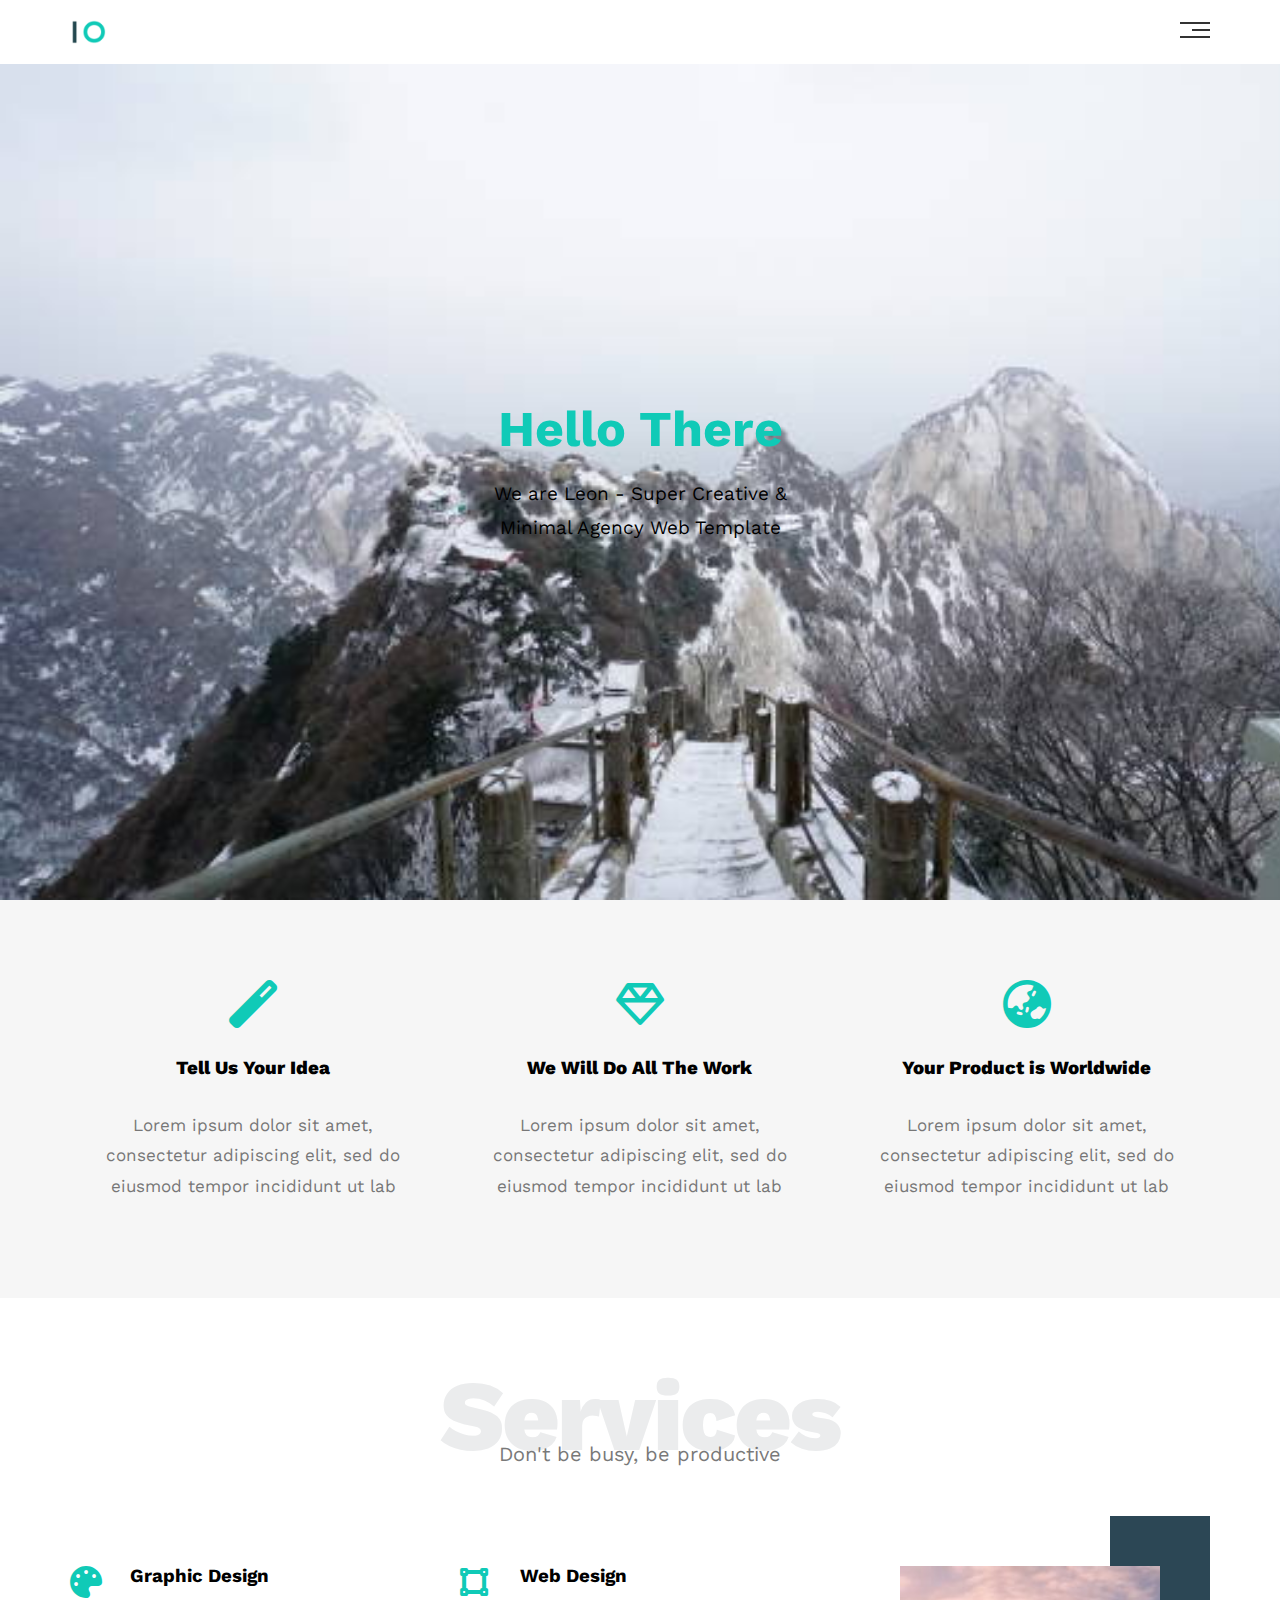
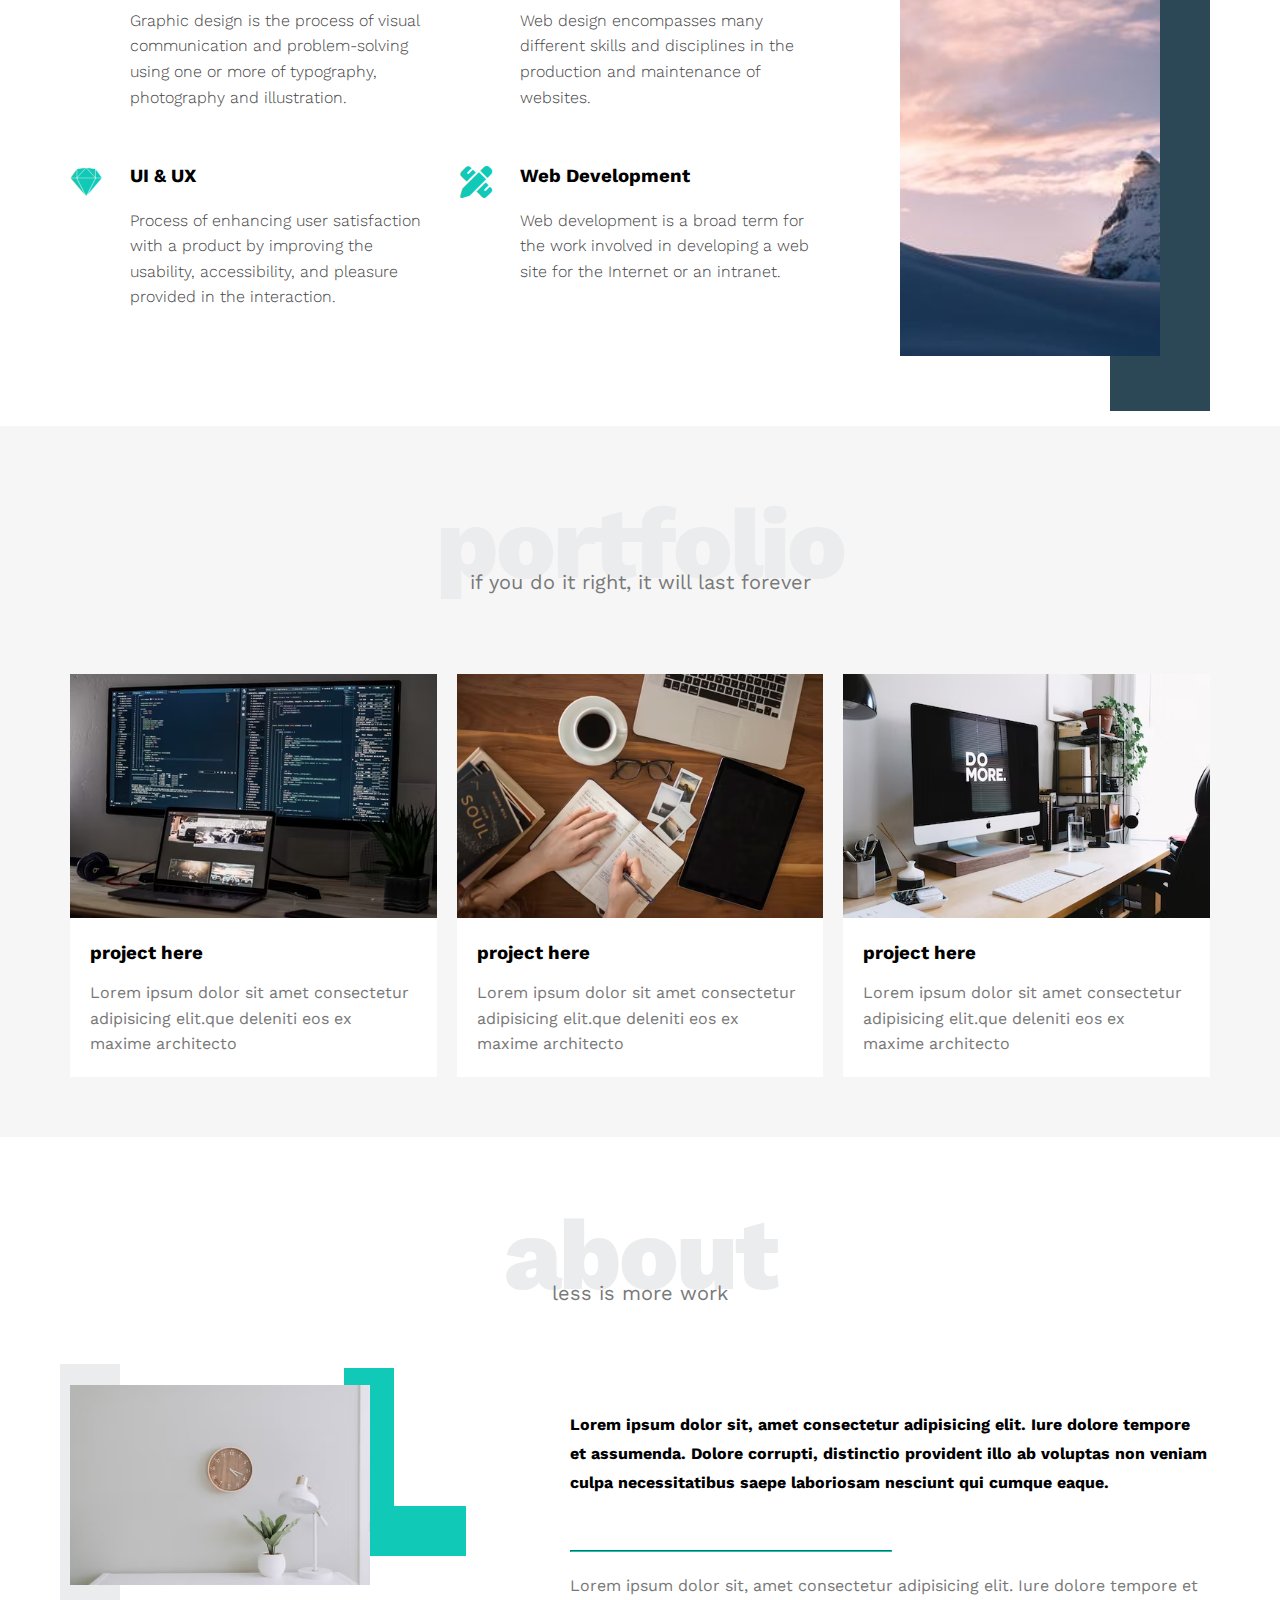
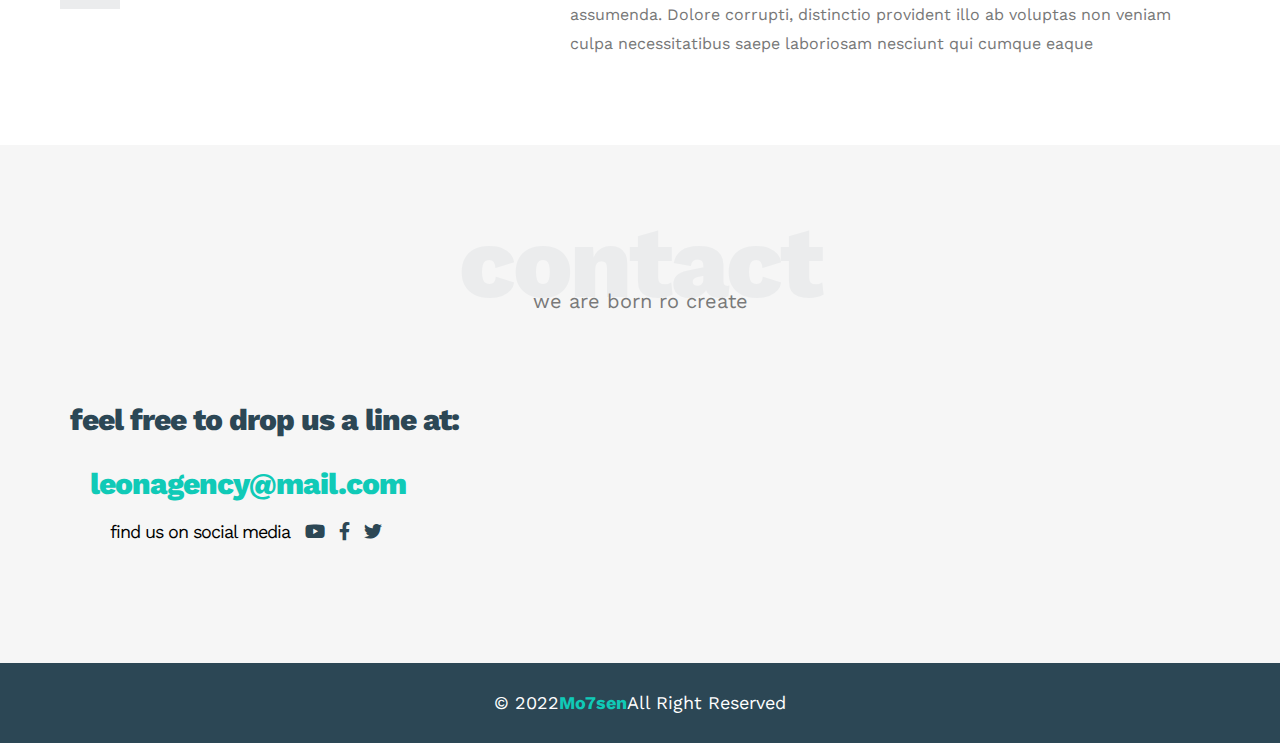
<file: index.html>
<!DOCTYPE html>
<html lang="en">

<head>
    <meta charset="UTF-8">
    <meta http-equiv="X-UA-Compatible" content="IE=edge">
    <meta name="viewport" content="width=device-width, initial-scale=1.0">
    <title>Document</title>
    <!-- main template css file-->
    <link rel="stylesheet" href="css/leon.css">
    <!--render all elements normally-->
    <link rel="stylesheet" href="css/normalize.css">
    <!--font awesome library-->
    <link rel="stylesheet" href="css/all.min.css">
    <link rel="preconnect" href="https://fonts.googleapis.com">
    <!--google fonts-->
    <link rel="preconnect" href="https://fonts.gstatic.com" crossorigin>
    <link
        href="https://fonts.googleapis.com/css2?family=Cairo&family=Open+Sans:ital@0;1&family=Work+Sans:wght@200;300;400;500;600;700;800&display=swap"
        rel="stylesheet">
</head>

<body>
    <div class="header">
        <div class="container">
            <img class="logo" src="images/logo.png" alt="" />
            <div class="links">
                <span class="icon">
                    <span></span>
                    <span></span>
                    <span></span>
                </span>
                <ul>
                    <li><a href="#services">Services</a></li>
                    <li><a href="#portfolio">Portfolio</a></li>
                    <li><a href="#about">About</a></li>
                    <li><a href="#contact">Contact</a></li>
                </ul>
            </div>
        </div>
    </div>
    <div class="landing">
        <div class="intro-text">
            <h1>Hello There</h1>
            <p>We are Leon - Super Creative & Minimal Agency Web Template</p>
        </div>
    </div>
    <!--start features-->
    <div class="features">
        <div class="container">
            <div class="feat">
                <i class="fas fa-magic fa-3x"></i>
                <h3>Tell Us Your Idea</h3>
                <p>Lorem ipsum dolor sit amet, consectetur adipiscing elit, sed do eiusmod tempor incididunt ut lab</p>
            </div>
            <div class="feat">
                <i class="far fa-gem fa-3x"></i>
                <h3>We Will Do All The Work</h3>
                <p>Lorem ipsum dolor sit amet, consectetur adipiscing elit, sed do eiusmod tempor incididunt ut lab</p>
            </div>
            <div class="feat">
                <i class="fas fa-globe-asia fa-3x"></i>
                <h3>Your Product is Worldwide</h3>
                <p>Lorem ipsum dolor sit amet, consectetur adipiscing elit, sed do eiusmod tempor incididunt ut lab</p>
            </div>
        </div>
    </div>
    <!--end features-->
    <!-- Start Services -->
    <div class="services" id="services">
        <div class="container">
            <h2 class="special-heading">Services</h2>
            <p>Don't be busy, be productive</p>
            <div class="services-content">
                <div class="col">
                    <!-- Start Service -->
                    <div class="srv">
                        <i class="fas fa-palette fa-2x"></i>
                        <div class="text">
                            <h3>Graphic Design</h3>
                            <p>
                                Graphic design is the process of visual communication and problem-solving using one or
                                more of
                                typography, photography and illustration.
                            </p>
                        </div>
                    </div>
                    <div class="srv">
                        <i class="fab fa-sketch fa-2x"></i>
                        <div class="text">
                            <h3>UI & UX</h3>
                            <p>
                                Process of enhancing user satisfaction with a product by improving the usability,
                                accessibility, and
                                pleasure provided in the interaction.
                            </p>
                        </div>
                    </div>
                    <!-- End Service -->
                </div>
                <div class="col">
                    <!-- Start Services -->
                    <div class="srv">
                        <i class="fas fa-vector-square fa-2x"></i>
                        <div class="text">
                            <h3>Web Design</h3>
                            <p>
                                Web design encompasses many different skills and disciplines in the production and
                                maintenance of
                                websites.
                            </p>
                        </div>
                    </div>
                    <div class="srv">
                        <i class="fas fa-pencil-ruler fa-2x"></i>
                        <div class="text">
                            <h3>Web Development</h3>
                            <p>
                                Web development is a broad term for the work involved in developing a web site for the
                                Internet or an
                                intranet.
                            </p>
                        </div>
                    </div>
                    <!-- End Services -->
                </div>
                <div class="col">
                    <div class="image image-column">
                        <img src="images/866-200x300.jpg" alt="" />
                    </div>
                </div>
            </div>
        </div>
    </div>
    <!-- End Services -->
    <!--start portfolio-->
    <div class="portfolio" id="portfolio">
        <div class="container">
            <h2 class="special-heading">portfolio</h2>
            <p>if you do it right, it will last forever</p>
            <div class="portfolio-content">
                <div class="card">
                    <img src="images/photo1-.avif" alt="">
                    <div class="info">
                        <h3>project here</h3>
                        <p>Lorem ipsum dolor sit amet consectetur adipisicing elit.que deleniti eos ex maxime architecto
                        </p>
                    </div>
                </div>
                <div class="card">
                    <img src="images/photo2-.avif" alt="">
                    <div class="info">
                        <h3>project here</h3>
                        <p>Lorem ipsum dolor sit amet consectetur adipisicing elit.que deleniti eos ex maxime architecto
                        </p>
                    </div>
                </div>
                <div class="card">
                    <img src="images/photo3-.avif" alt="">
                    <div class="info">
                        <h3>project here</h3>
                        <p>Lorem ipsum dolor sit amet consectetur adipisicing elit.que deleniti eos ex maxime architecto
                        </p>
                    </div>
                </div>
            </div>
        </div>
    </div>
    <!--end portfolio-->
    <!--stert about-->
    <div class="about" id="about">
        <div class="container">
            <h2 class="special-heading">about</h2>
            <p>less is more work</p>
            <div class="about-content">
                <div class="image">
                    <img src="images/photo cc-.avif" alt="">
                </div>
                <div class="text">
                    <p>Lorem ipsum dolor sit, amet consectetur adipisicing elit. Iure dolore tempore et
                        assumenda.
                        Dolore
                        corrupti, distinctio provident illo ab voluptas non veniam culpa necessitatibus saepe laboriosam
                        nesciunt qui cumque eaque.</p>
                    <hr>
                    <p>Lorem ipsum dolor sit, amet consectetur adipisicing elit. Iure dolore tempore et assumenda.
                        Dolore
                        corrupti, distinctio provident illo ab voluptas non veniam culpa necessitatibus saepe laboriosam
                        nesciunt qui cumque eaque</p>
                </div>
            </div>
        </div>

    </div>
    <!--end about-->
    <!--start contact-->
    <div class="contact" id="contact">
        <div class="container">
            <h2 class="special-heading">contact</h2>
            <p>we are born ro create</p>
            <div class="info">
                <p class="lable">feel free to drop us a line at:</p>
                <a href="mailto:leonagency@mail.com" class="link">leonagency@mail.com</a>
                <div class="social">
                    find us on social media
                    <i class="fab fa-youtube"></i>
                    <i class="fab fa-facebook-f"></i>
                    <i class="fab fa-twitter"></i>
                </div>
            </div>
        </div>
    </div>

    <!--end contact-->
    <!--start footer-->
    <div class="footer">
        &copy; 2022 <span>Mo7sen</span> All Right Reserved
    </div>
    <!--end footer-->
</body>

</html>
</file>
<file: css/leon.css>
/* Start Variables */
:root {
    --main-color: #10cab7;
    --secondary-color: #2c4755;
    --section-padding: 60px;
    --section-background: #f6f6f6;
    --main-duration: 0.3s;
    
  }
  /* End Variables */
  /* Start Global Rules */
  * {
    -webkit-box-sizing: border-box;
    -moz-box-sizing: border-box;
    box-sizing: border-box;
  }
  html {
    scroll-behavior: smooth;
  }
  body {
    font-family: "Work Sans", sans-serif;
  }
  .container {
    padding-left: 15px;
    padding-right: 15px;
    margin-left: auto;
    margin-right: auto;
  }
  /* Small */
  @media (min-width: 768px) {
    .container {
      width: 750px;
    }
  }
  /* Medium */
  @media (min-width: 992px) {
    .container {
      width: 970px;
    }
  }
  /* Large */
  @media (min-width: 1200px) {
    .container {
      width: 1170px;
    }
  }
  /* End Global Rules */
  /* Start Components */
  .special-heading {
    color: #ebeced;
    font-size: 100px;
    text-align: center;
    font-weight: 800;
    letter-spacing: -3px;
    margin: 0;
  }
  .special-heading + p {
    margin: -30px 0 0;
    font-size: 20px;
    text-align: center;
    color: #797979;
  }
  @media (max-width: 767px) {
    .special-heading {
      font-size: 60px;
    }
    .special-heading + p {
      margin-top: -20px;
    }
  }
  /* End Components */
  /* Start Header */
  .header {
    padding: 20px;
  }
  .header .container {
    display: flex;
    justify-content: space-between;
    align-items: center;
  }
  .header .logo {
    width: 60px;
  }
  .header .links {
    position: relative;
  }
  .header .links:hover .icon span:nth-child(2) {
    width: 100%;
  }
  .header .links .icon {
    width: 30px;
    display: flex;
    flex-wrap: wrap;
    justify-content: flex-end;
  }
  .header .links .icon span {
    background-color: #333;
    margin-bottom: 5px;
    height: 2px;
  }
  .header .links .icon span:first-child {
    width: 100%;
  }
  .header .links .icon span:nth-child(2) {
    width: 60%;
    transition: var(--main-duration);
  }
  .header .links .icon span:last-child {
    width: 100%;
  }
  .header .links ul {
    list-style: none;
    margin: 0;
    padding: 0;
    background-color: var(--section-background);
    position: absolute;
    right: 0;
    min-width: 200px;
    top: calc(100% + 15px);
    display: none;
    z-index: 1;
  }
  .header .links ul::before {
    content: "";
    border-width: 10px;
    border-style: solid;
    border-color: transparent transparent var(--section-background) transparent;
    position: absolute;
    right: 5px;
    top: -20px;
  }
  .header .links:hover ul {
    display: block;
  }
  .header .links ul li a {
    display: block;
    padding: 15px;
    text-decoration: none;
    color: #333;
    transition: var(--main-duration);
  }
  .header .links ul li a:hover {
    padding-left: 25px;
  }
  .header .links ul li:not(:last-child) a {
    border-bottom: 1px solid #ddd;
  }
  /* End Header */
  /* Start Landing Section */
  .landing {
    background-image: url("../images/istockphoto-1133580330-612x612.jpg");
    background-size: cover;
    height: calc(100vh - 64px);
    position: relative;
  }
  .landing .intro-text {
    position: absolute;
    left: 50%;
    top: 50%;
    text-align: center;
    transform: translate(-50%, -50%);
    width: 320px;
    max-width: 100%;
  }
  .landing .intro-text h1 {
    margin: 0;
    font-weight: bold;
    font-size: 50px;
    color: var(--main-color);
  }
  .landing .intro-text p {
    font-size: 19px;
    line-height: 1.8;
  }
  /* End Landing Section */
  /* Start Features */
  .features {
    padding-top: var(--section-padding);
    padding-bottom: var(--section-padding);
    background-color: var(--section-background);
  }
  .features .container {
    display: grid;
    grid-template-columns: repeat(auto-fill, minmax(300px, 1fr));
    grid-gap: 20px;
  }
  .features .feat {
    padding: 20px;
    text-align: center;
  }
  .features .feat i {
    color: var(--main-color);
  }
  .features .feat h3 {
    font-weight: 800;
    margin: 30px 0;
  }
  .features .feat p {
    line-height: 1.8;
    color: #777;
    font-size: 17px;
  }
  /* End Features */
  /*start services*/
  .services{
    padding-top: var(--section-padding);
    padding-bottom: var(--section-padding);
  }
.services .services-content{
    display: grid;
    grid-template-columns: repeat(auto-fill, minmax(300px, 1fr));
    grid-gap: 30px;
    margin-top: 100px;
    
}
.services .services-content .srv{
    display: flex;
    margin-bottom: 40px;
}
@media (max-width:767px){
    .services .services-content .srv{
        flex-direction: column;
        text-align: center;
    }
}
.services .services-content .srv i{
    color: var(--main-color);
    flex-basis: 60px;
}
.services .services-content .srv .text{
    flex: 1;
}
.services .services-content .srv .text h3{
    margin: 0 0 20px;
}
.services .services-content .srv .text p {
    color: #444;
    font-weight: 300;
    line-height: 1.6;
}
.services .services-content .image {
    text-align: center;
    position: relative;
}
.services .services-content .image::before{
    content: "";
    position: absolute;
    width: 100px;
    height: calc(100% + 100px);
    background-color:var(--secondary-color) ;
    top: -50px;
    right: 0;
    z-index: -1;
}
.services .services-content .image img {
    width: 260px;
}
@media (max-width: 1199px) {
    .image-column {
    display: none;
    }
}

/*end services*/
/* start portfolio*/
.portfolio{
  padding-top: var(--section-padding);
  padding-bottom: var(--section-padding);
  background-color:var(--section-background);
}
.portfolio .portfolio-content{
  display: grid;
  grid-template-columns: repeat(auto-fill , minmax(300px,1fr));
  gap: 20px;
  margin-top: 80px;
}
.portfolio .portfolio-content .card{
  background-color: white;
}
.portfolio .portfolio-content .card img{
  max-width: 100%;
}
.portfolio .portfolio-content .info{
  padding: 20px;
}
.portfolio .portfolio-content .info h3{  
margin: 0;
}
.portfolio .portfolio-content .info p {
  line-height: 1.6;
  color: #777;
  margin-bottom: 0;
}
@media(max-width:767px){
  .portfolio .portfolio-content .info {
    text-align: center;
  }
}

/* end portfolio*/
/*start about */
.about{
  padding-top:var(--section-padding) ;
  padding-bottom: var(--section-padding );
}
.about .about-content{
  display: flex;
  flex-wrap: wrap;
  justify-content: space-between;
  align-items: center;
  margin-top:80px;
  
}
@media(max-width:991px){
  .about .about-content{
    flex-direction: column;
    text-align: center;
  }
}
.about .about-content .image {
  position: relative;
  width: 300px;
  height: 300px;
}
@media(max-width:991px){
  .about .about-content .image{
    margin: 0 auto 40px;
  }
}
.about .about-content .image img{
  max-width: 100%;
}


.about .about-content .image::before{
  content: "";
    position: absolute;
    left: -10px;
    z-index: -1;
    width: 60px;
    height: 245px;
    top: -21px;
    background-color: #ebeced;

}
.about .about-content .image::after{
  content: "";
  position: absolute;
  border-left: 50px solid var(--main-color);
  border-bottom: 50px solid var(--main-color);
  width: 72px;
  height: 138px;
  top: -17px;
  right: -96px;
  z-index: -1;
}
@media(max-width:991px){
  .about .about-content .image::after,
  .about .about-content .image::before
{
display: none;
}
}

.about .about-content .text{
    flex-basis: calc(100% - 500px);
}
.about .about-content .text p:first-of-type{
  font-weight: bold;
  margin-bottom: 40px;
  line-height: 1.8;

}
.about .about-content .text  hr{
  width: 50%;
  background-color: var(--main-color);
margin: 0;
display: inline-block;
border-color: #10cab7;
}
.about .about-content .text p:last-of-type{
  line-height: 1.8;
  color: #777 ;
}


/*end about */
/*start contact*/
.contact{
  background-color: var(--section-background);
  padding-top: var(--section-padding);
  padding-bottom: var(--section-padding);
}
.contact .info{
  padding-top: var(--section-padding);
  padding-bottom: var(--section-padding);
  letter-spacing: -1px;
}
.contact .info p.lable {
  font-weight: 800;
  color: var(--secondary-color);
  font-size: 30px;
}
@media(max-width:767px){
  .contact .info p.lable {
    font-size: 20px;
  }

}
.contact .info .link{
  text-decoration: none;
display: block;
    color: var(--main-color);
    font-weight: 800;
    font-size: 30px;
    margin-left: 20px;
}
@media(max-width:767px){
  .contact .info .link {
    font-size: 20px;
  }

}
.contact .social{
  margin-left: 40px;
    margin-top: 20px;
    font-size: 18px;
}

.contact .social i {
  margin-left: 10px;
  color: var(--secondary-color);
}
@media(max-width:767px){
  .contact .social{
    font-size: 13px;
    margin-left: 30px;
  }
  .contact .social i{
    margin-left: 5px;
  }

}

/*end contact*/
/*start footer*/
.footer{
  display: flex;
  justify-content: center;
  align-items: center;
  background-color:var(--secondary-color);
  padding: 30px 10px;
  color: white;
  font-size: 18px;
}
.footer span{
  font-weight: bold;
  color: var(--main-color);
}
/*end footer*/
</file>
